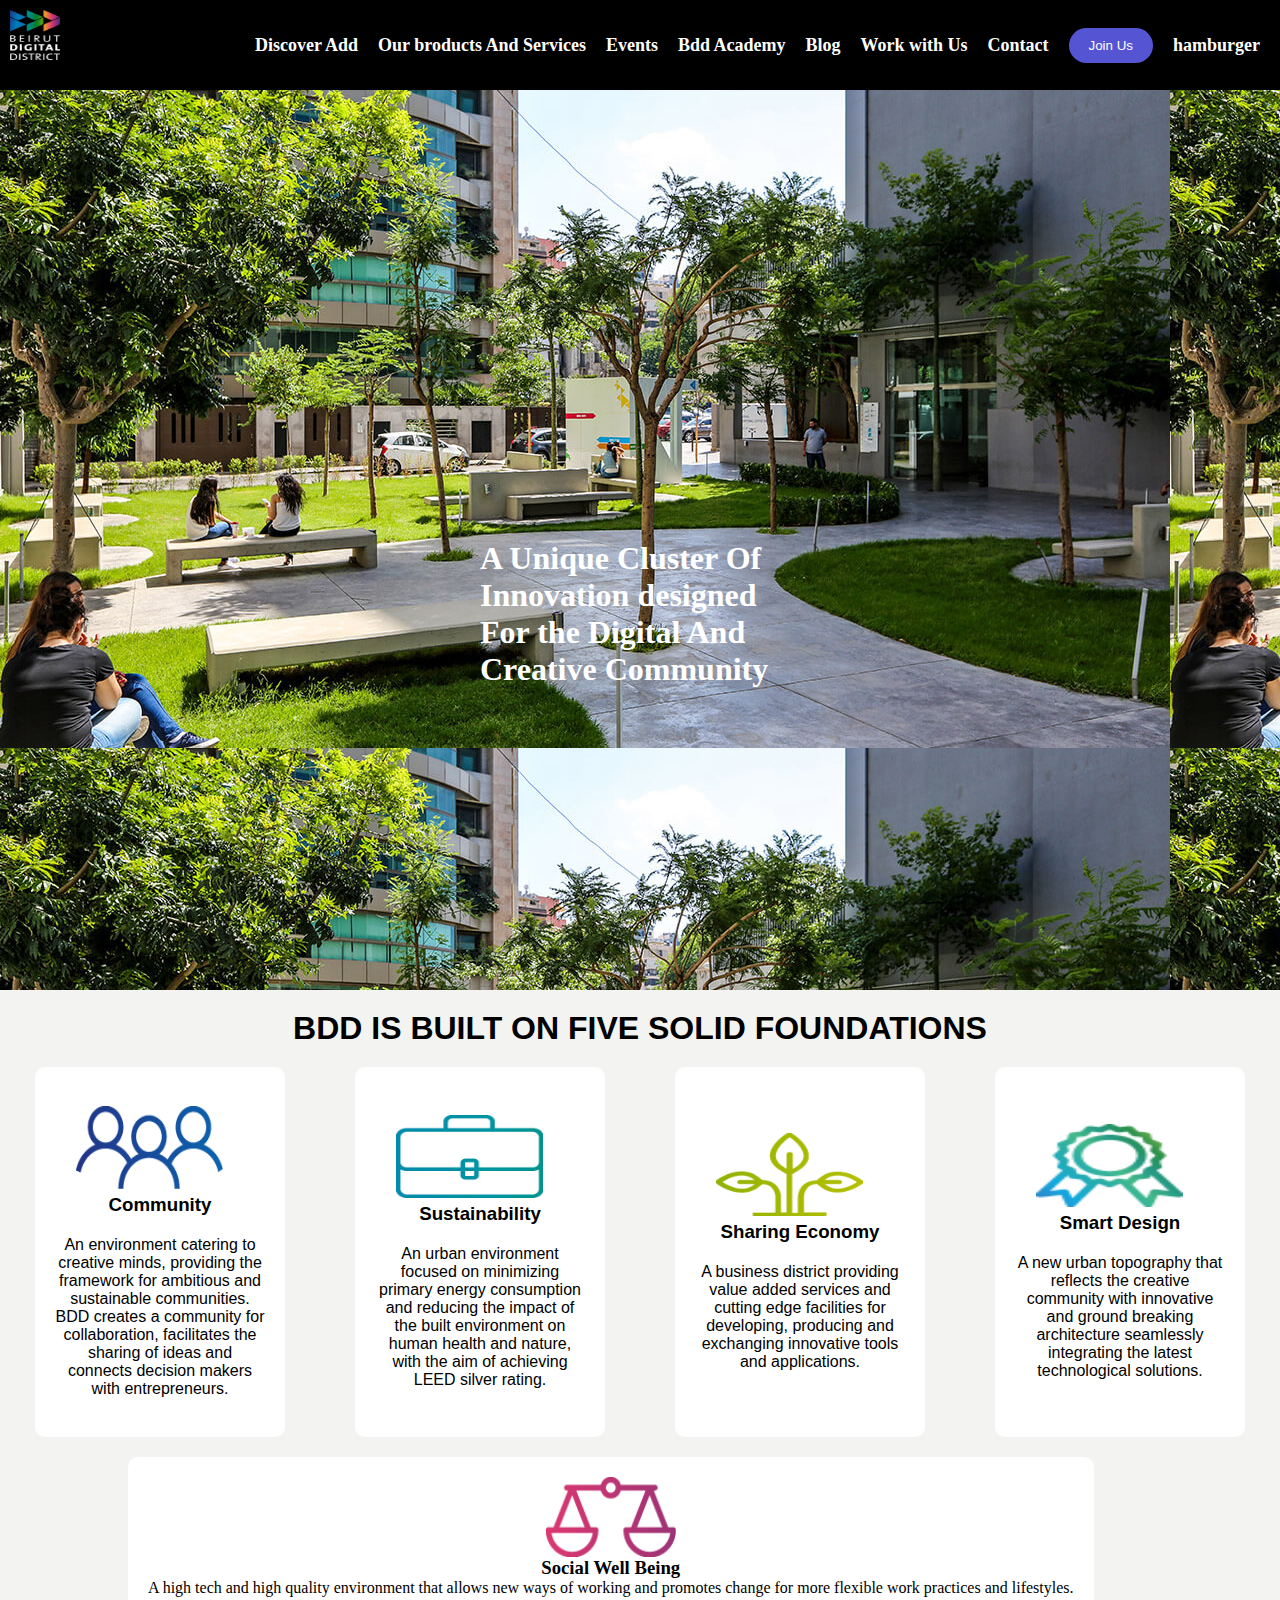
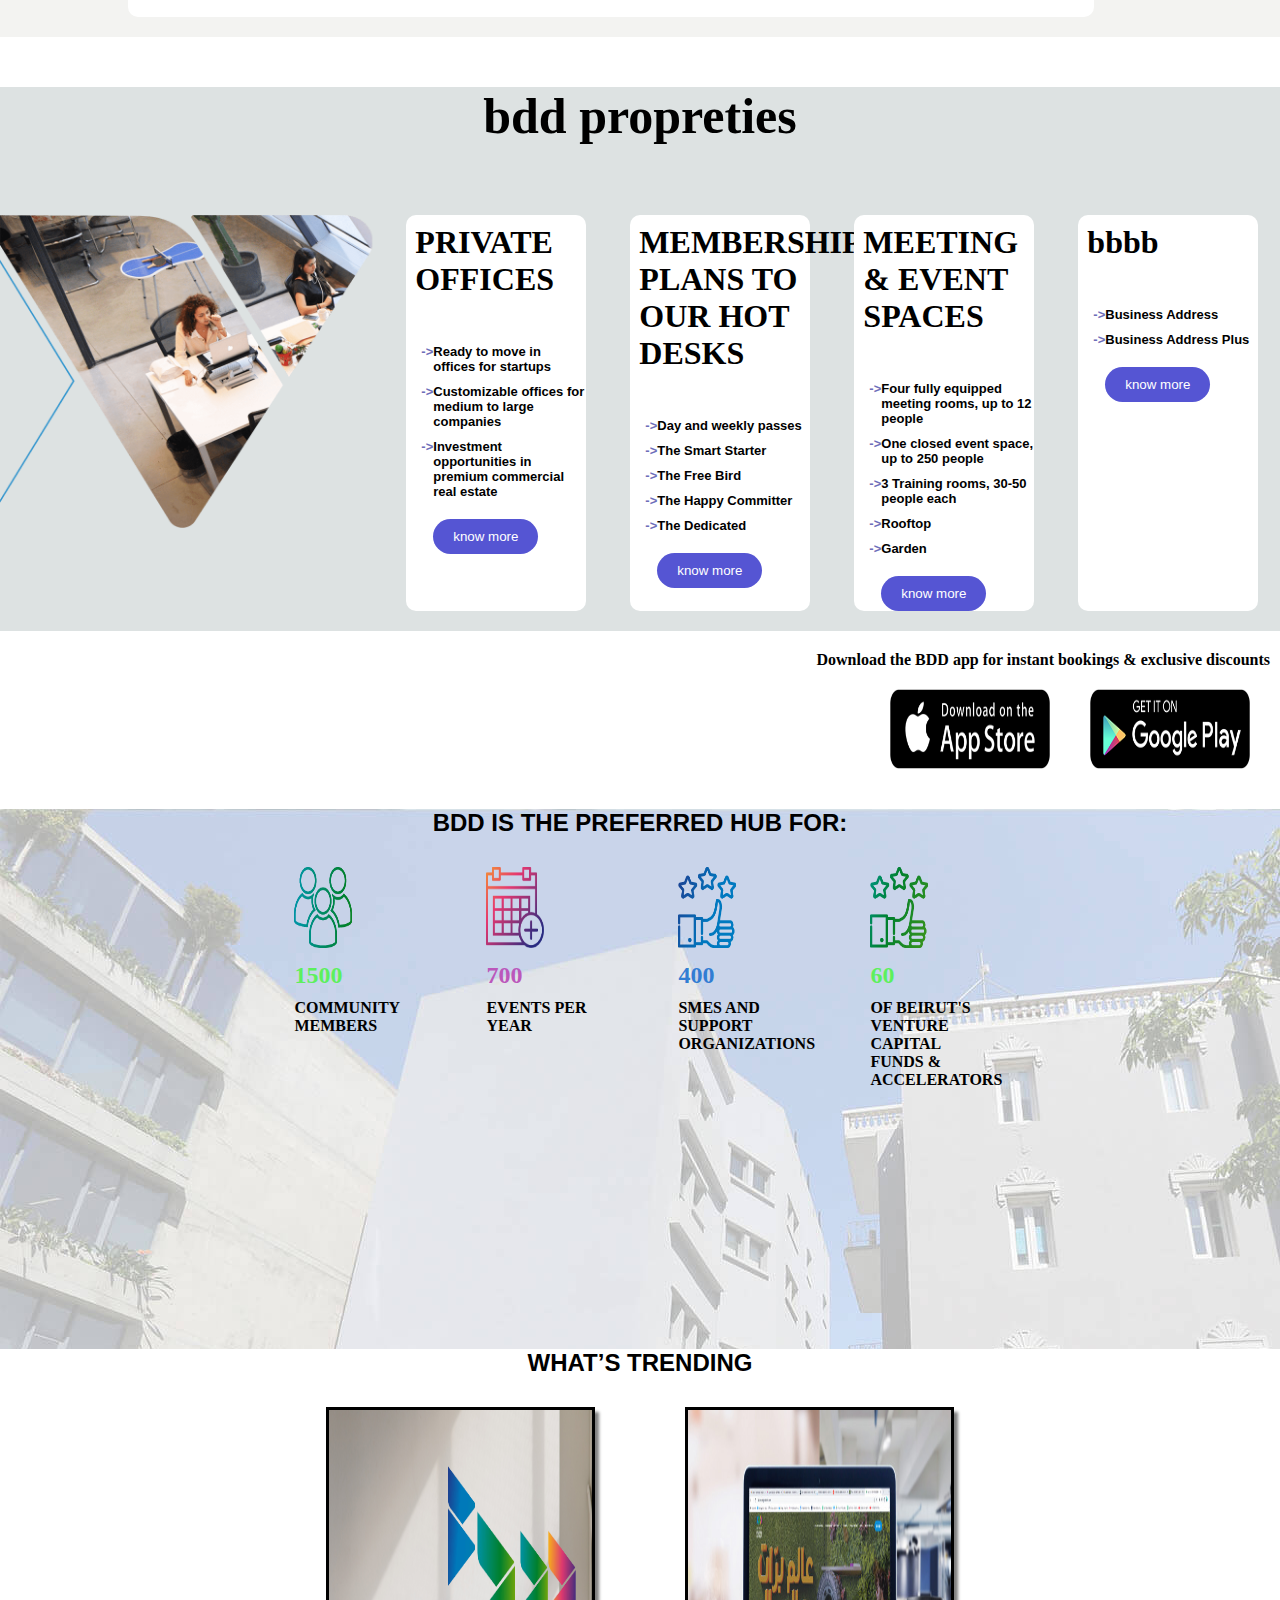
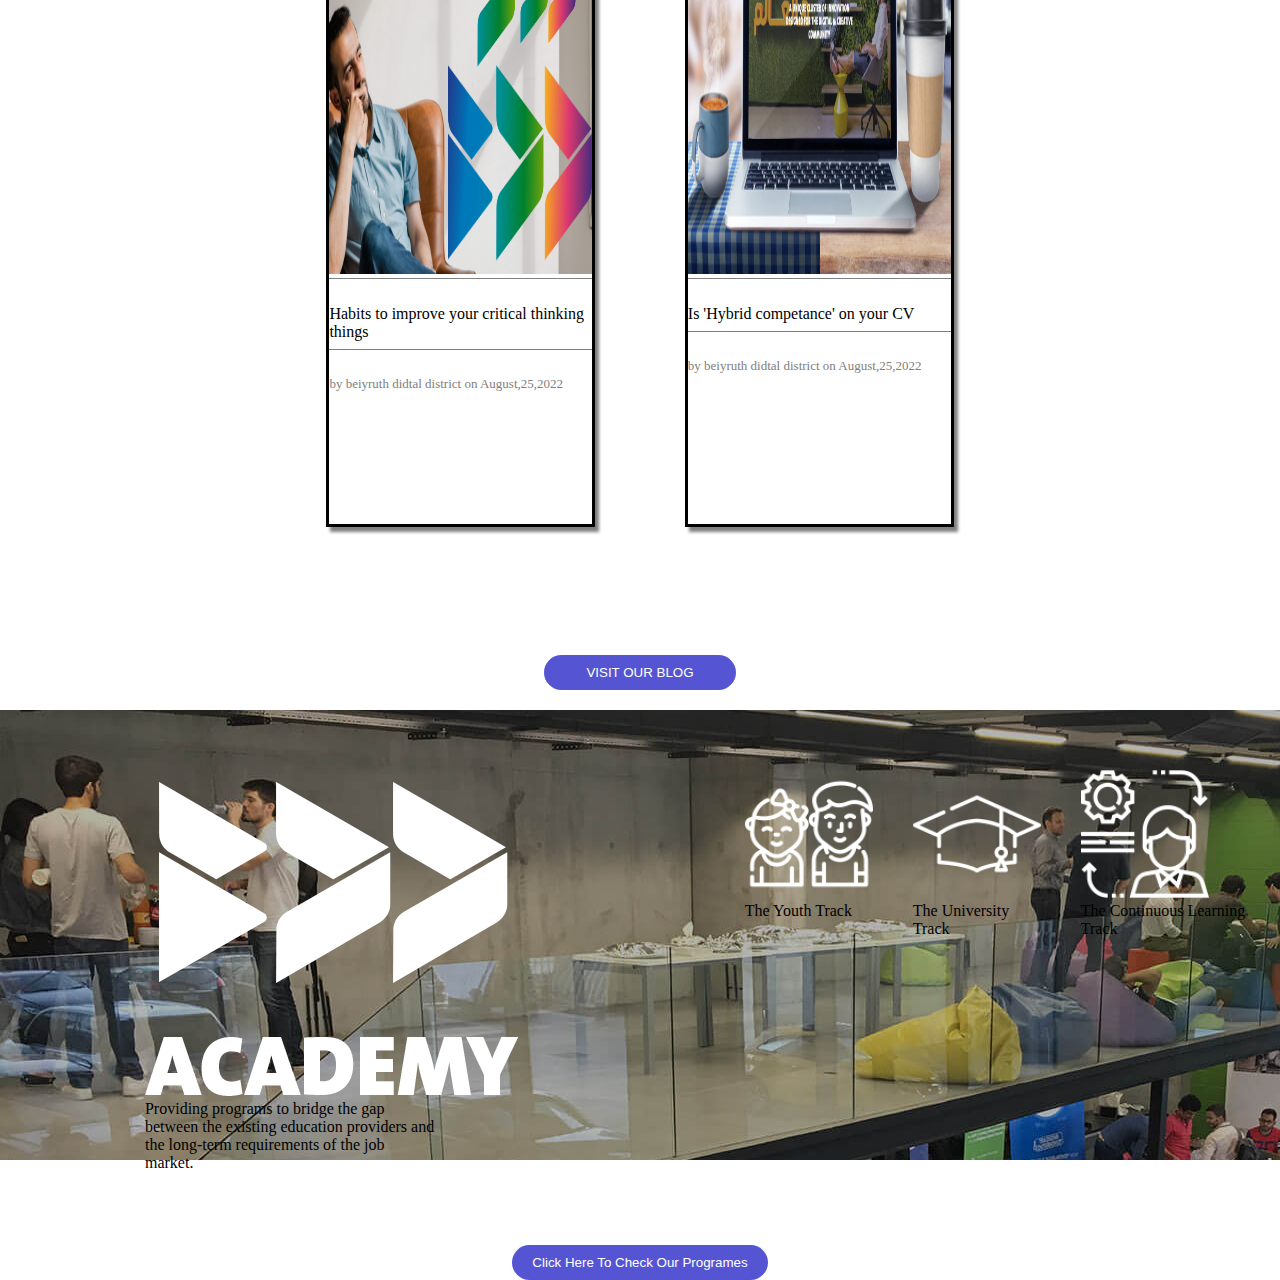
<file: index.htm>
<!DOCTYPE html>
<html lang="en">

  <head>
    <meta charset="UTF-8" />
    <meta http-equiv="X-UA-Compatible" content="IE=edge" />
    <meta name="viewport" content="width=device-width, initial-scale=1.0" />
    <title>Bdd</title>
    <link rel="stylesheet" href="./styles.css"/>
  </head>
  <body>
    <!-- Start Navigation Bar -->
    <nav class="top-nav">
        <img src="./images/logo-light.png" class="img-logo" alt="Logo Image" />
        <ul class="links">
            <li>Discover Add </li>
            <!-- start descending navbar-->
            <li>Our broducts And Services</li>
            <!-- end descending navbar-->
            <li>Events</li>
            <li>Bdd Academy</li>
            <li>Blog</li>
            <li>Work with Us</li>
            <li>Contact</li>
            <li><button class="btn btn-blue">Join Us</button></li>
            <li>hamburger</li>
        </ul>
    </nav>
    <!-- End Navigation Bar -->

    <!-- start slide show-->
    <section class="main-slide-show">
         <h1> A Unique Cluster Of Innovation designed For the Digital And Creative Community</h1>
    </section>
    <!-- end slide show-->
     
    <!-- start BDD Foundations-->
    <section class="bdd-foundations">
          <h1>BDD IS BUILT ON FIVE SOLID FOUNDATIONS</h1>
          <div class="bdd-foundation-first-part">
                 <!--start card for foundation-->
                 <div class="card">
                    <img src="images/1.png" alt="">
                    <h3>Community</h3>
                    <p>An environment catering to creative minds, providing the framework for ambitious and sustainable communities. BDD
                    creates a community for collaboration, facilitates the sharing of ideas and connects decision makers with entrepreneurs.</p>

                 </div>
                <div class="card">
                  <img src="images/2.png" alt="">
                  <h3>Sustainability</h3>
                  <p>An urban environment focused on minimizing primary energy consumption and reducing the impact of the built environment
                  on human health and nature, with the aim of achieving LEED silver rating.</p>
                
                </div>
                <div class="card">
                  <img src="images/4.png" alt="">
                  <h3>Sharing Economy</h3>
                  <p>A business district providing value added services and cutting edge facilities for developing, producing and exchanging
                  innovative tools and applications.</p>
                
                </div>
                <div class="card">
                  <img src="images/3.png" alt="">
                  <h3>Smart Design</h3>
                  <p>A new urban topography that reflects the creative community with innovative and ground breaking architecture seamlessly
                  integrating the latest technological solutions.</p>
                
                </div>
                 

          </div>
          <div class="bdd-foundation-second-part">
                  <div class="large-card">
                   <img src="images/5.png" alt="">
                   <h3>Social Well Being</h3>
                   <p>A high tech and high quality environment that allows new ways of working and promotes change for more flexible work
                  practices and lifestyles.</p>
          
                  </div>
          </div> 
                <!--end card for foundation-->
               
    </section>

    <!-- end BDD Foundations-->
    
    <!--start listing bdd propreties-->
    <section class="bddprop">
      <p class="prop-title">bdd propreties</p>
    <section class="bdd-propreties">
    
       
      <img src="./images/join.png" >
      <div class="list-containers">
        <ul>
          <h1 class="list-title">PRIVATE OFFICES</h1>
          <li>Ready to move in offices for startups</li>
          <li>Customizable offices for medium to large companies</li>
          <li>Investment opportunities in premium commercial real estate</li>
         <button class="btn btn-blue btn-more"> know more</button>

        </ul>
        <ul>
        <h1 class="list-title">MEMBERSHIP PLANS TO OUR HOT DESKS</h1>
          <li>Day and weekly passes</li>
          <li>The Smart Starter</li>
          <li>The Free Bird</li>
          <li>The Happy Committer</li>
          <li>The Dedicated</li>
        <button class="btn btn-blue btn-more"> know more</button>

        </ul>
        <ul>
          <h1 class="list-title">MEETING & EVENT SPACES</h1>
          <li>Four fully equipped meeting rooms, up to 12 people</li>
          <li>One closed event space, up to 250 people</li>
          <li>3 Training rooms, 30-50 people each</li>
          <li>Rooftop</li>
          <li>Garden</li>
        <button class="btn btn-blue btn-more"> know more</button>
        </ul>

        <ul>
          <h1 class="list-title">bbbb</h1>
          <li>Business Address</li>
          <li>Business Address Plus</li>
          <button class="btn btn-blue btn-more"> know more</button>

        </ul>

      </div>
    



    </section>
    </section>
      <!--end listing bdd propreties-->

      <!-- bdd app-->
    <section class="bdd-app">
      <p class="app-text">Download the BDD app for instant bookings & exclusive discounts</p>
      <div class="app-images">
        <img src="./images/7.png" >
        <img src="./images/8.png">
      </div>

    </section>

      <!-- bdd app-->

    <!-- bdd statistics-->
    <section class="statistics">
      <div class="statistics-title"> BDD IS THE PREFERRED HUB FOR: </div>
      <div class="statistics-numbers">
        <div class="statistics-card">
           <img src="./images/9.png">
           <p class="numbers" style="color: rgb(93, 240, 93);" >1500</p>
           <p>COMMUNITY MEMBERS</p>
        </div>
        <div class="statistics-card">
          <img src="./images/10.png">
          <p class="numbers" style="color: rgb(187, 87, 187);">700</p>
          <p>EVENTS PER YEAR</p>
        </div>
        <div class="statistics-card">
          <img src="./images/11.png">
          <p class="numbers" style="color: rgb(49, 125, 211);">400</p>
          <p>SMES AND SUPPORT ORGANIZATIONS</p>
        </div>
        <div class="statistics-card">
          <img src="./images/12.png">
          <p class="numbers" style="color: rgb(93, 240, 93);">60</p>
          <p>OF BEIRUT'S VENTURE CAPITAL FUNDS & ACCELERATORS</p>
        </div>

      </div>
     
    </section>
    <!-- trending-->
    <section class="trending">
      <p class="trending-title">WHAT’S TRENDING</p>
  
      <div class="trending-slide-show">
         <div class="trending-card">
              <img src="./images/trend1.png">
              <p>Habits to improve your critical thinking things</p>
              <p class="comments">by beiyruth didtal district on August,25,2022</p>
         </div>
         
      
          <div class="trending-card">
            <img src="./images/trend2.jpg">
            <p>Is 'Hybrid competance' on your CV</p>
            <p class="comments">by beiyruth didtal district on August,25,2022</p>
          </div>
        
      </div>
      <button class="btn btn-blue"> VISIT OUR BLOG</button>

    </section>

    <!-- trending-->
   
    <!--start bdd programm-->
     <section class="bdd-programm-container">
    
        <div class="text-programm">
          <div class="text-programm-1">
            <div class="programm-card-main">
              <div>
                <img src="./images/15.png">
              </div>
              <div>
                    Providing programs to bridge the gap between the existing education providers and the long-term requirements of the job
                    market.
              </div>
            </div>
          </div>
          <div class="text-programm-2">
              <div class="programm-card">
                <div>
                     <img src="./images/14.png">
                </div>
                <div>
                    The Youth Track
                    </div>
                </div>
              </div>
              <div class="programm-card">
                <div>
                  <img src="./images/16.png">
                </div>
                <div>
                      The University Track
                </div>
              </div>
              <div class="programm-card">
                <div>
                  <img src="./images/17.png">
                </div>
                <div>
                The Continuous Learning Track
                </div>
             </div>
              
            </div>
       </div>
       <div class="programm-button">
           <button class="btn btn-blue">Click Here To Check Our Programes</button>
       </div>

    </section> 
    <!--end bdd programm-->
 
    
    
    
    
  </body>
</html>
</file>
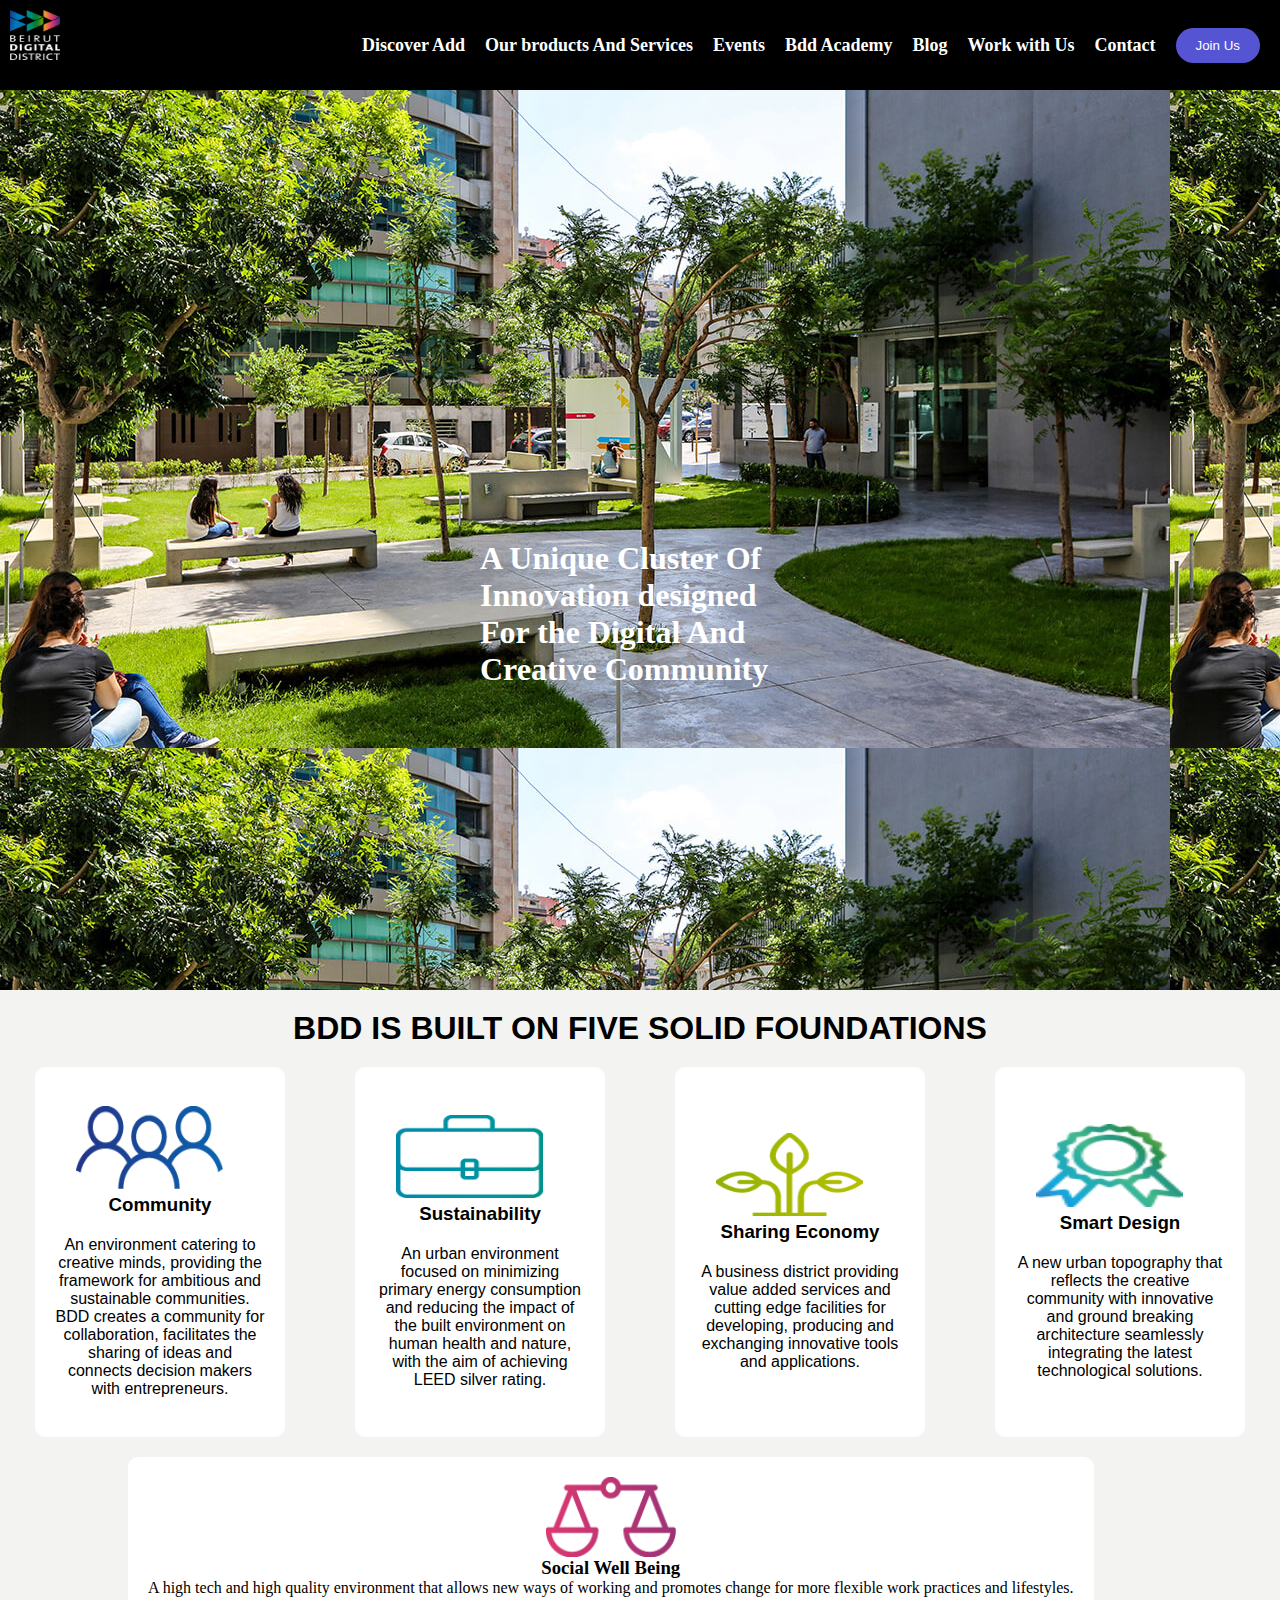
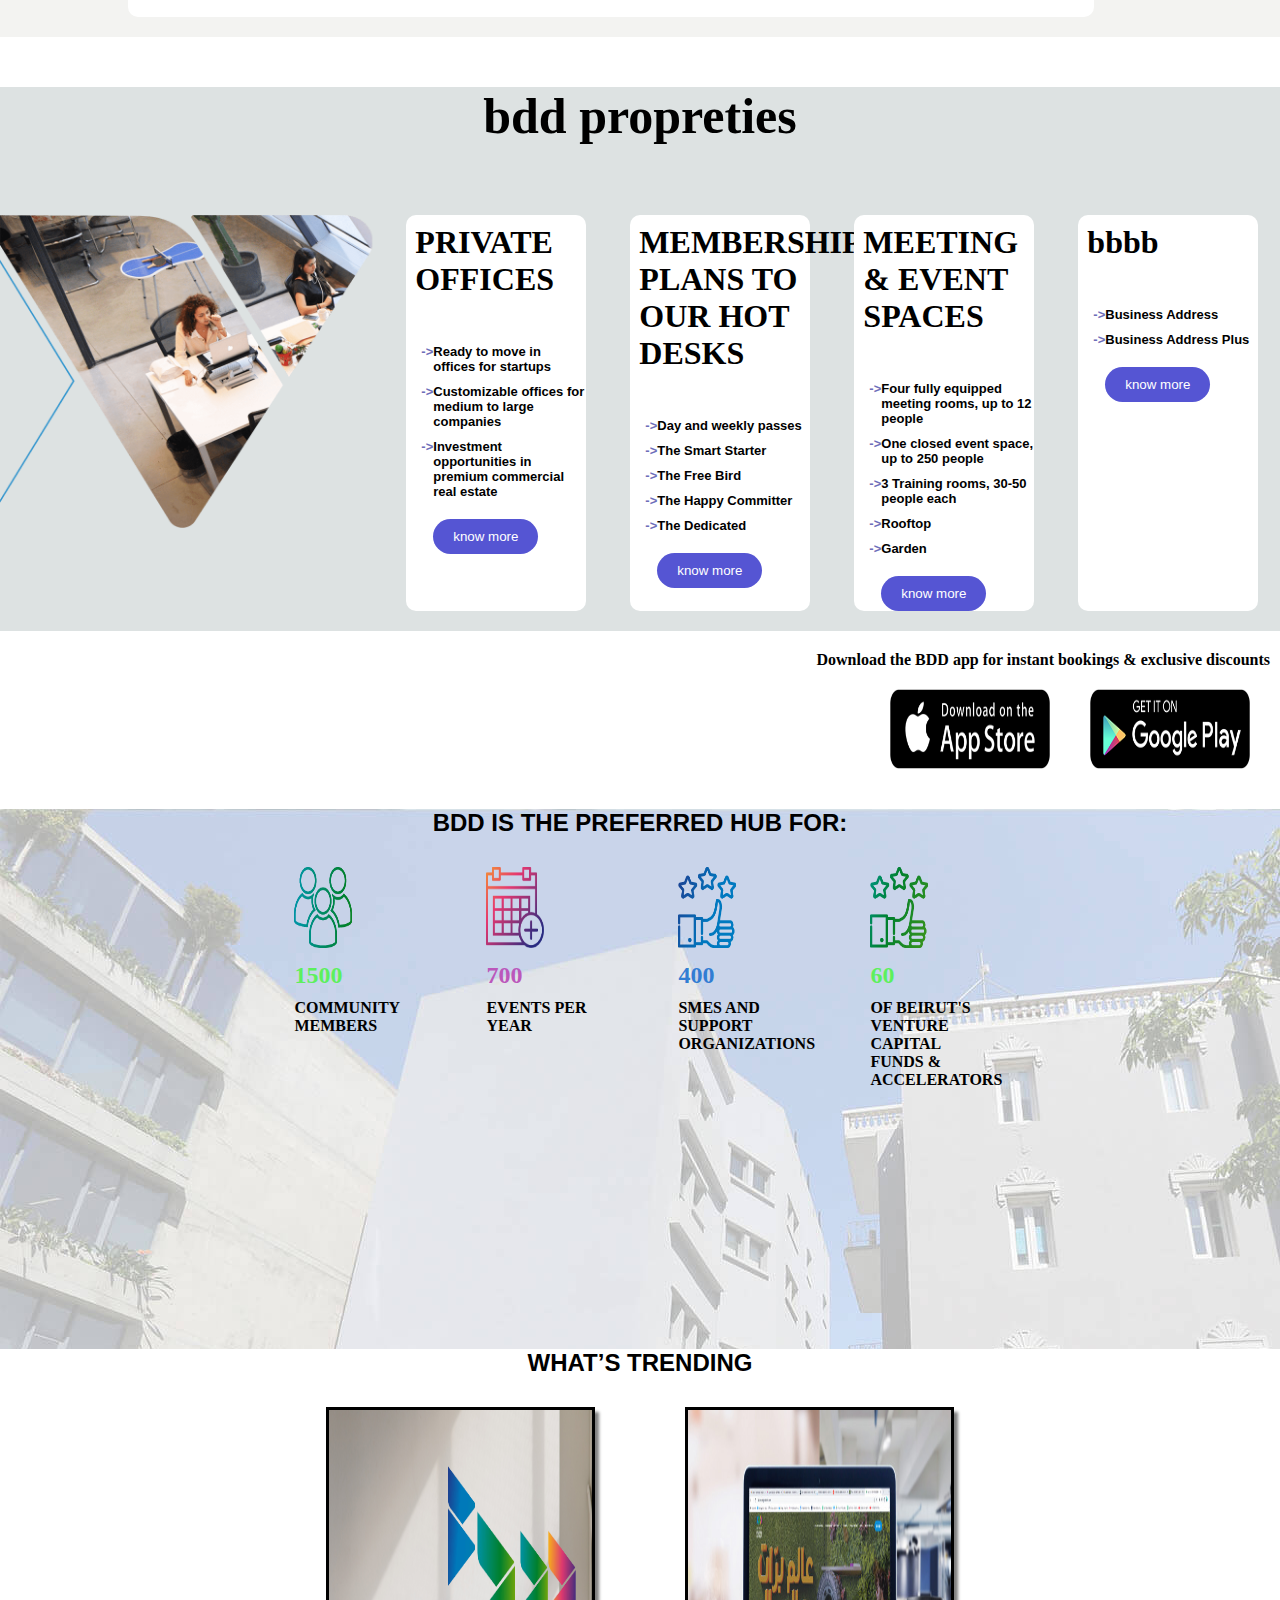
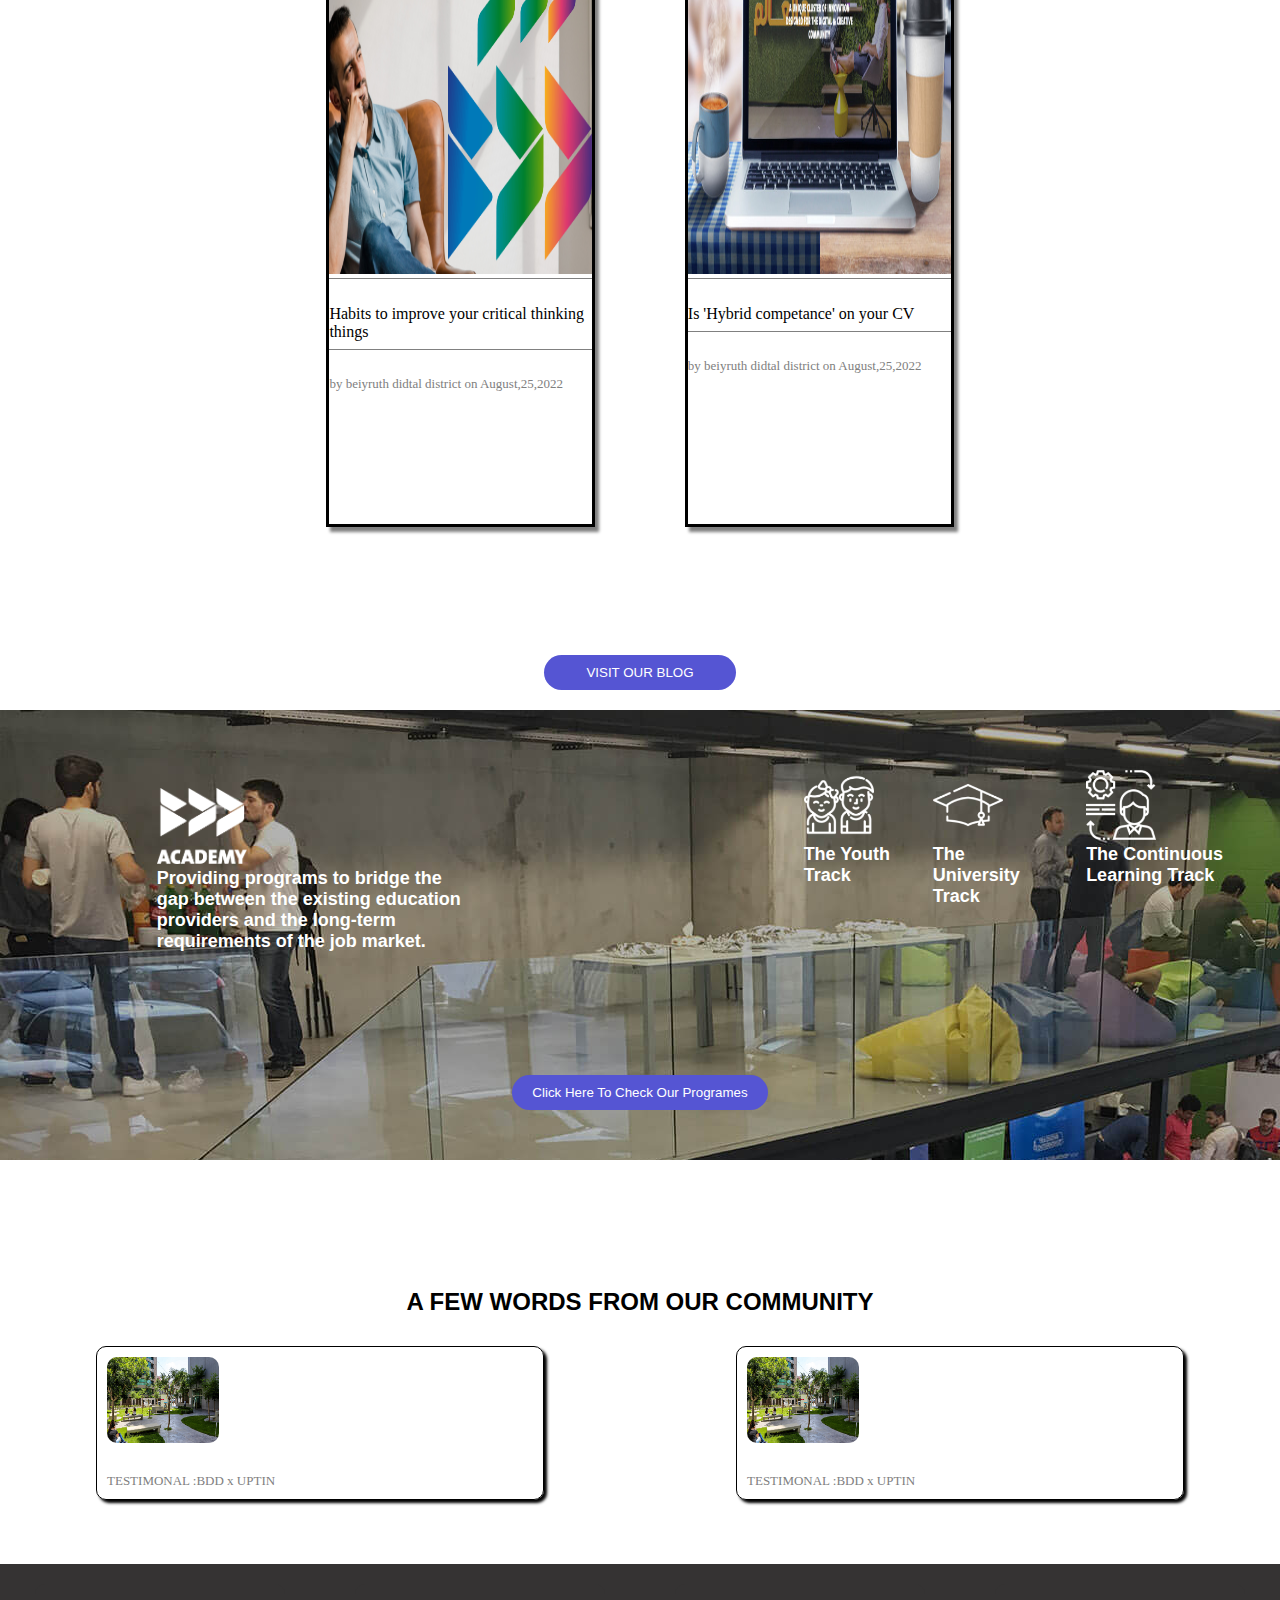
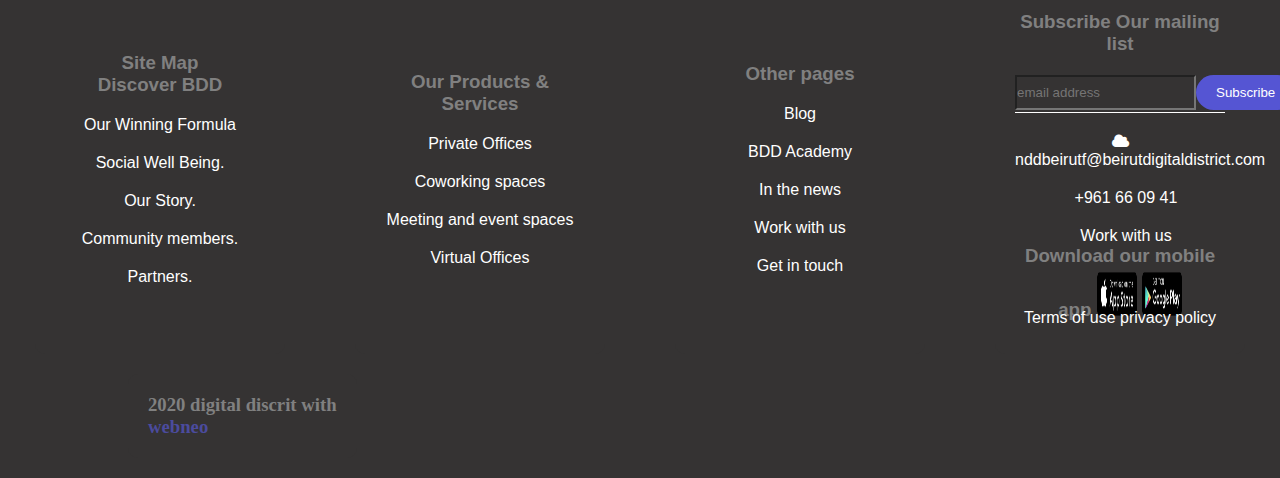
<file: index.html>
<!DOCTYPE html>
<html lang="en">

  <head>
    <meta charset="UTF-8" />
    <meta http-equiv="X-UA-Compatible" content="IE=edge" />
    <meta name="viewport" content="width=device-width, initial-scale=1.0" />
    <title>Bdd</title>
    <link rel="stylesheet" href="https://cdnjs.cloudflare.com/ajax/libs/font-awesome/4.7.0/css/font-awesome.min.css">
    <link rel="stylesheet" href="./styles.css"/>
  </head>
  <body>
    <!-- Start Navigation Bar -->
    <nav class="top-nav">
        <img src="./images/logo-light.png" class="img-logo" alt="Logo Image" />
        <ul id="menulist" class="links mobile">
            <li>Discover Add </li>
            <!-- start descending navbar-->
            <li>Our broducts And Services</li>
            <!-- end descending navbar-->
            <li>Events</li>
            <li>Bdd Academy</li>
            <li>Blog</li>
            <li>Work with Us</li>
            <li>Contact</li>
            <li><button class="btn btn-blue">Join Us</button></li>
            
        </ul>
        <a href="#"><li  class="fa fa-bars"></li></a>
    </nav>
    <!-- End Navigation Bar -->

    <!-- start slide show-->
    <section class="main-slide-show">
         <h1> A Unique Cluster Of Innovation designed For the Digital And Creative Community</h1>
    </section>
    <!-- end slide show-->
     
    <!-- start BDD Foundations-->
    <section class="bdd-foundations">
          <h1>BDD IS BUILT ON FIVE SOLID FOUNDATIONS</h1>
          <div class="bdd-foundation-first-part">
                 <!--start card for foundation-->
                 <div class="card">
                    <img src="images/1.png" alt="">
                    <h3>Community</h3>
                    <p>An environment catering to creative minds, providing the framework for ambitious and sustainable communities. BDD
                    creates a community for collaboration, facilitates the sharing of ideas and connects decision makers with entrepreneurs.</p>

                 </div>
                <div class="card">
                  <img src="images/2.png" alt="">
                  <h3>Sustainability</h3>
                  <p>An urban environment focused on minimizing primary energy consumption and reducing the impact of the built environment
                  on human health and nature, with the aim of achieving LEED silver rating.</p>
                
                </div>
                <div class="card">
                  <img src="images/4.png" alt="">
                  <h3>Sharing Economy</h3>
                  <p>A business district providing value added services and cutting edge facilities for developing, producing and exchanging
                  innovative tools and applications.</p>
                
                </div>
                <div class="card">
                  <img src="images/3.png" alt="">
                  <h3>Smart Design</h3>
                  <p>A new urban topography that reflects the creative community with innovative and ground breaking architecture seamlessly
                  integrating the latest technological solutions.</p>
                
                </div>
                 

          </div>
          <div class="bdd-foundation-second-part">
                  <div class="large-card">
                   <img src="images/5.png" alt="">
                   <h3>Social Well Being</h3>
                   <p>A high tech and high quality environment that allows new ways of working and promotes change for more flexible work
                  practices and lifestyles.</p>
          
                  </div>
          </div> 
                <!--end card for foundation-->
               
    </section>

    <!-- end BDD Foundations-->
    
    <!--start listing bdd propreties-->
    <section class="bddprop">
      <p class="prop-title">bdd propreties</p>
    <section class="bdd-propreties">
    
       
      <img src="./images/join.png" >
      <div class="list-containers mobile">
        <ul>
          <h1 class="list-title">PRIVATE OFFICES</h1>
          <li>Ready to move in offices for startups</li>
          <li>Customizable offices for medium to large companies</li>
          <li>Investment opportunities in premium commercial real estate</li>
         <button class="btn btn-blue btn-more"> know more</button>

        </ul>
        <ul>
        <h1 class="list-title">MEMBERSHIP PLANS TO OUR HOT DESKS</h1>
          <li>Day and weekly passes</li>
          <li>The Smart Starter</li>
          <li>The Free Bird</li>
          <li>The Happy Committer</li>
          <li>The Dedicated</li>
        <button class="btn btn-blue btn-more"> know more</button>

        </ul>
        <ul>
          <h1 class="list-title">MEETING & EVENT SPACES</h1>
          <li>Four fully equipped meeting rooms, up to 12 people</li>
          <li>One closed event space, up to 250 people</li>
          <li>3 Training rooms, 30-50 people each</li>
          <li>Rooftop</li>
          <li>Garden</li>
        <button class="btn btn-blue btn-more"> know more</button>
        </ul>

        <ul>
          <h1 class="list-title">bbbb</h1>
          <li>Business Address</li>
          <li>Business Address Plus</li>
          <button class="btn btn-blue btn-more"> know more</button>

        </ul>

      </div>
    



    </section>
    </section>
      <!--end listing bdd propreties-->

      <!-- bdd app-->
    <section class="bdd-app">
      <p class="app-text">Download the BDD app for instant bookings & exclusive discounts</p>
      <div class="app-images">
        <img src="./images/7.png" >
        <img src="./images/8.png">
      </div>

    </section>

      <!-- bdd app-->

    <!-- bdd statistics-->
    <section class="statistics">
      <div class="statistics-title"> BDD IS THE PREFERRED HUB FOR: </div>
      <div class="statistics-numbers mobile">
        <div class="statistics-card">
           <img src="./images/9.png">
           <p class="numbers" style="color: rgb(93, 240, 93);" >1500</p>
           <p>COMMUNITY MEMBERS</p>
        </div>
        <div class="statistics-card">
          <img src="./images/10.png">
          <p class="numbers" style="color: rgb(187, 87, 187);">700</p>
          <p>EVENTS PER YEAR</p>
        </div>
        <div class="statistics-card">
          <img src="./images/11.png">
          <p class="numbers" style="color: rgb(49, 125, 211);">400</p>
          <p>SMES AND SUPPORT ORGANIZATIONS</p>
        </div>
        <div class="statistics-card">
          <img src="./images/12.png">
          <p class="numbers" style="color: rgb(93, 240, 93);">60</p>
          <p>OF BEIRUT'S VENTURE CAPITAL FUNDS & ACCELERATORS</p>
        </div>

      </div>
     
    </section>
    <!-- trending-->
    <section class="trending">
      <p class="trending-title">WHAT’S TRENDING</p>
  
      <div class="trending-slide-show">
         <div class="trending-card">
              <img src="./images/trend1.png">
              <p>Habits to improve your critical thinking things</p>
              <p class="comments">by beiyruth didtal district on August,25,2022</p>
         </div>
         
      
          <div class="trending-card">
            <img src="./images/trend2.jpg">
            <p>Is 'Hybrid competance' on your CV</p>
            <p class="comments">by beiyruth didtal district on August,25,2022</p>
          </div>
        
      </div>
      <button class="btn btn-blue"> VISIT OUR BLOG</button>

    </section>

    <!-- trending-->
   
    <!--start bdd programm-->
     <section class="bdd-programm-container">
    
        <div class="text-programm">
          <div class="text-programm-1">
            <div class="programm-card-main">
              <div   >
                <img class="main-prog-img" src="./images/15.png">
              </div>
              <div class="text-trend">
                    Providing programs to bridge the gap between the existing education providers and the long-term requirements of the job
                    market.
              </div>
            </div>
          </div>
          <div class="text-programm-2">
              <div class="programm-card">
                <div >
                     <img class="images" src="./images/14.png">
                </div>
                <div class="text-trend">
                    The Youth Track
                    </div>
                </div>
              
              <div class="programm-card">
                <div >
                  <img class="images" src="./images/16.png">
                </div>
                <div class="text-trend">
                      The University Track
                </div> 
              </div>
              <div class="programm-card">
                <div >
                  <img class="images" src="./images/17.png">
                </div>
                <div class="text-trend">
                The Continuous Learning Track
                </div>
             </div>
            </div>
            
       </div>
       <div class="programm-button">
           <button class="btn btn-blue">Click Here To Check Our Programes</button>
       </div>

    </section> 
    <!--end bdd programm-->

    <!--start a few words about the community-->
    <section class="comments">
      <div class="comments-title">
         A FEW WORDS FROM OUR COMMUNITY
      </div>
     <div class="comments-cards-container">
      <div class="comment-card">
        <div class="comment-card-img">
          <img src="./images/6.jpg">
        </div>
        <div  class="comments-text" >
          TESTIMONAL :BDD x UPTIN
        </div>

      </div>
        <div class="comment-card">
          <div class="comment-card-img">
            <img src="./images/6.jpg">
          </div>
          <div class="comments-text">
            TESTIMONAL :BDD x UPTIN
          </div>
        
        </div>
       </div>

    </section>

    <!--end few words about the community-->



    <!-- start more informations and contact-->
    <section class="bdd-foundations more">
      
      <div class="bdd-foundation-first-part">
        <!--start card for foundation-->
        <div class="card cardend firstdesign">
         
          <h3 class="titleend">Site Map</h3>
          <h3 class="titleend">Discover BDD</h3>
          <p class="paraend">Our Winning Formula</p>
          <p class="paraend">Social Well Being.</p>
          <p class="paraend">Our Story.</p>
          <p class="paraend">Community members.</p>
          <p class="paraend">Partners.</p>
    
        </div>
        <div class="card cardend firstdesign">
         
          <h3 class="titleend">Our Products & Services</h3>
          <p class="paraend">Private Offices</p>
          <p class="paraend">Coworking spaces</p>
          <p class="paraend">Meeting and event spaces</p>
          <p class="paraend">Virtual Offices</p>
        </div>
        <div class="card cardend firstdesign">
          
          <h3 class="titleend">Other pages</h3>
          <p class="paraend">Blog</p>
          <p class="paraend">BDD Academy</p>
          <p class="paraend">In the news</p>
          <p class="paraend">Work with us</p>
          <p class="paraend">Get in touch</p>
    
        </div>
        <div class="card cardend">
          <h3 class="titleend">Subscribe Our mailing list</h3>
          <p class="paraend address"> <input type="text" placeholder="email address"><button class="btn btn-blue">Subscribe</button></p>
          <p class="paraend"><i class="fa fa-cloud"></i>nddbeirutf@beirutdigitaldistrict.com</p>
          <p class="paraend"><i class="fa-duotone fa-phone"></i>+961 66 09 41</p>
          <p class="paraend"><i class="fa-duotone fa-phone"></i>Work with us</p>
          <h3 class="titleend">Download our mobile app <img src="./images/7.png">
          <img src="./images/8.png"></h3>
          <p class="paraend"></i>Terms of use   privacy policy</p>
        </div>
    
    
      </div>
      <div class="bdd-foundation-second-part">
        <div class="large-card cardend endd">
          
          <h3 class="titleend">2020 digital discrit with <p style="color:rgb(75, 75, 158) ;">webneo</p></h3>
          
    
        </div>
      </div>
      <!--end card for foundation-->
    
    </section>
    
    <!-- end more informations and contact-->
   
    
    
  </body>
</html>
</file>
<file: styles.css>
/* CSS Reset */

* {
    margin: 0;
    padding: 0;
    box-sizing: border-box;
}

img {
    height: 100%;
}
/* navv bar  */
.top-nav{

    display: flex;
    justify-content: space-between;
    height: 90px;
    background-color: black;
}
a{
   
    margin: 5px 5px;
    display: none;
}
.fa-bars{
    margin: 5px 5px;
    width: 40px;
}
.links{
    display: flex;
    list-style: none;
    justify-content: center;
    align-items: center;
    font-size: 18px;
    font-weight: bold;
    color: white;
 

}

.links > li{
    margin-right:20px ;
    text-decoration: none;
    cursor: pointer;

}
.img-logo{
    width: 70px;
    height: 70px;
    padding: 10px;
}

.btn-blue{
    background-color: rgb(85, 85, 211);
    
}


/* main-slide-show */
.main-slide-show{
    display: flex;
    justify-content: center;
    background:url(./images/hero.jpg);
    color: white;
    height: 100vh;

}
.main-slide-show >h1{
 
    padding-top: 50vh;
    width: 25%;
    height: 25%;
}

/* bdd fundations */

.bdd-foundations{
    display: flex;
    flex-flow: column;
    justify-content: center;
    background-color: rgba(136, 136, 121, 0.1);
}
.bdd-foundations > h1{
    text-align: center;
    margin-top: 20px;
    font-family: Verdana, Geneva, Tahoma, sans-serif;
    font-weight:bold;

}

.bdd-foundation-first-part{
    display: flex;
    flex-flow: row;
    flex-wrap: wrap;
    justify-content:space-around;
    align-items: center;

}
.bdd-foundation-second-part{
    display: flex;
    align-items: center;
    align-items: center;
    align-content: center;
    margin-bottom: 20px;

}
.larg-card {

    align-items: center;
}

.card {
    display: flex;
    flex-flow: column;
    justify-content: center;
    width: 250px;
    background-color: white;
    margin: 20px;
    padding: 20px;
    height: 370px;
    border-radius: 10px;


}

.card>p {
    text-align: center;
    font-family: Verdana, Geneva, Tahoma, sans-serif;
    margin-top: 20px;
}

.card>h3 {
    
    text-align: center;
    font-weight: 900;
    font-family: Verdana, Geneva, Tahoma, sans-serif;
}

.card>img {
    height: 25%;
    width: 70%;
    margin-left: 10%;
    border-radius: 5px;
    margin-bottom: 5px;
}

.large-card {
    margin-left: 10%;
    display: flex;
    justify-content: center;
    flex-flow: column;
    background-color: white;
    border-radius: 10px;
    align-items: center;
    align-content: center;
    padding: 20px;
}

.large-card>img {
    width: 130px;
    height: 80px;


}
/* bdd-propreties */
.bddprop{
background-color: rgb(221, 226, 226);
}
.bdd-propreties{
    padding-top: 20px;
    padding-bottom: 20px;
    display: flex;
    margin-top: 20px;
    flex-flow: row;
    
}
.prop-title{
    font-size: 50px;
    font-weight: 900;
    text-align: center;
    margin: 50px;
}
.bdd-propreties>img{
    width: 30%;
}
.list-containers{
    display: flex;
    flex-flow: row;
    width: 70%;
    justify-content:space-around
    
}
.list-containers>ul {
    height: 100%;
    border-radius: 10px;
    background-color: white;
    width: 20%;
}
.list-containers>ul>li{
    margin-left: 15%;
    font-family: Verdana, Geneva, Tahoma, sans-serif;
    font-weight: 700;
    padding-top: 10px;
    font-size: small;

}
.list-containers>ul>li::marker{
    color: rgb(110, 110, 185);
    content:"->";
  
    width: 0px;

}
.list-title{
    margin-top: 5%;
    margin-left: 5%;
    margin-bottom: 20%;
}
.btn-more{
    margin-left: 15%;

   margin-top: 20px;
}
/*bdd app*/
.bdd-app{
    display: flex;
    flex-flow: column;
    justify-content: end;
    margin: 20px 10px;

}
.bdd-app>p{
    font-weight: bold;
    text-align: end;
}
.app-images{
    display: flex;
    justify-content:end;

}
.app-images>img{
    margin: 20px 20px;
    width: 160px;
    height: 80px;
}
/*statistics*/
.statistics{
    background: url(./images/stat.jpg);
    height: 60vh;
}
.statistics-numbers{
   
    margin: 0% 20%;
    display: flex;
    justify-content: space-around;

}
.statistics-card{
    width: 15%;
}
.statistics-card>img{
    width: 50%;
    height: 40%;
    
}
.statistics-card>p{
   
    font-weight: bold;
    margin-top: 10px;
}
.numbers{
font-size: x-large;


}
.statistics-title{
    margin-bottom: 30px;
    font-size: x-large;
    font-weight:bold ;
    text-align: center;
    font-family: Verdana, Geneva, Tahoma, sans-serif;
}
/*trending title*/
.trending{
    display: flex;
    flex-flow: column;
    align-items: center;

}
.trending-title{
    margin-bottom: 30px;
    font-size: x-large;
    font-weight: bold;
    text-align: center;
    font-family: Verdana, Geneva, Tahoma, sans-serif;
    
}
.trending-slide-show{
    display: flex;
    height: 80vh;
    justify-content: center;
    flex-flow: row;
    width: 70%;
    margin: 30px opx;
   
}
.trending-card{
    width: 30%;
    margin: 0px 5%;
    border: 3px solid black;
    box-shadow: 4px 5px 3px gray;
    
}
.trending-card>img{
    width: 100%;
    height: 65%;
    padding-bottom: 0;
}
.trending>button{
    margin-top: 10%;
    width: 15%;

}
.trending-card>p{
    margin-top: 0%;
    padding-top: 10%;
    padding-bottom: 3%;
    border-top: 1px solid gray;
    
}
.comments{
    font-size: small;
    color: gray;
}
.bdd-programm-container{
    display: flex;
    flex-flow: column;
    background: url(./images/progborder.jpg);
}
/*programm*/
.bdd-programm-container {
    display: flex;
    height: 50vh;
    flex-flow: column;
    background: url(./images/progborder.jpg);
    margin-top: 20px;
    margin-bottom: 50px;
    
}
.text-programm{
    display: flex;
    height: 100vh;
}

.main-prog-img{
    width: 90px;
}
.programm-card{
    margin: 60px 20px;
}
.images{
    width: 70px;
}

.programm-card-main{
    width: 40%;
    margin: 10% 20%;
    
}
.text-programm-2{
display: flex;
flex-flow: row;
justify-content: space-around;
}
.programm-button{
    align-items: center;
    display: flex;
    justify-content: center;
    margin-bottom: 50px;
}
.text-trend{
    font-size: large;
    font-weight: 900;
    color: white;
    font-family: Verdana, Geneva, Tahoma, sans-serif;
}
/*comments*/
.comments{
    margin-top: 10%;
    display: flex;
    flex-flow: column;
    margin-bottom: 5%;
}
.comments-title{
    text-align: center;
    font-size: x-large;
    font-weight: bold;
    color: black;
    font-family: Verdana, Geneva, Tahoma, sans-serif;
    margin-bottom: 30px;

}
.comments-cards-container{
 display: flex;
 justify-content: space-around;
 
}
.comment-card{

 display: flex;
 width: 35%;
 flex-flow: column;
 border: 1px solid black;
 border-radius: 10px;
 box-shadow: 3px 3px 3px black;

}
.comment-card-img>img{
    width: 25%;
    margin: 10px 10px;
    border-radius: 10px;
}
.comments-text{
    margin: 10px 10px;
    margin-top: 40px;
}
/*more informations*/
.more{
background-color: rgb(53, 51, 51);
}
.cardend{
    background-color: rgb(53, 51, 51);
}
.carendd{
    background-color: rgb(53, 51, 51);
    display: flex;
        }
.carendd.div{
    display: flex;

}
.titleend{
    color: gray;
}
.paraend{
    color: white;
}
.address{
    padding-bottom: 2px;
    border-bottom: 1px solid white;
    display: flex;
   
}
.titleend>img{
    width: 40px;
    margin-top: 5px;}

input{background-color:rgb(53, 51, 51) ;}
/* Utlities*/
.btn {
    color: white;
    padding: 10px 20px;
    border: none;
    border-radius: 20px;
}

@media only screen and (max-width: 800px) {
    .mobile {
        flex-direction: column;
    }
    a{
        display: block;
    }
    .links{
        margin-top: 100px;
    }
    .bdd-propreties>img{
        width: 0px;
    }
    .list-containers>ul{
        width: 60%;
        margin: 20px 20px;
    }
    .app-images>img{
        width: 120px;
    }
    .statistics{
        height: 110vh;
    }
    .trending>button{
      margin-top: 30vh;
      width: 30%;
    }
    .trending{
        height: 100vh;
    }
    .trending-card>img{
        height: 100%;
    }
    .text-trend{
        font-size: 10px;
        
    }
    .bdd-programm-container{
        height: 100vh;
    }
    .text-programm{
        flex-direction: column;
    }
}
</file>
